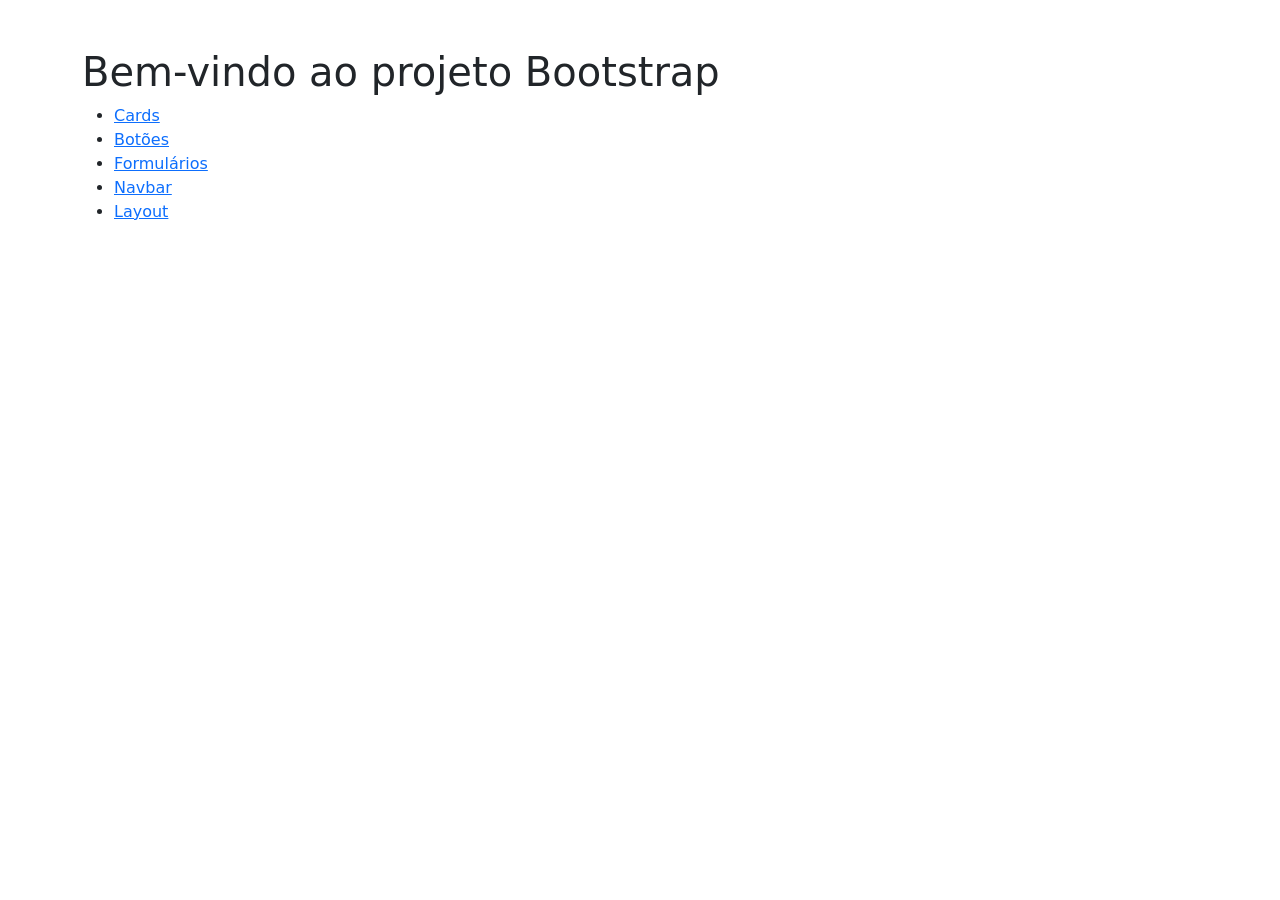
<file: projeto-boostrap/pages/index.html>
<!DOCTYPE html>
<html lang="pt-br">
<head>
    <link href="../css/bootstrap.min.css" rel="stylesheet">
    <meta charset="UTF-8">
    <meta name="viewport" content="width=device-width, initial-scale=1.0">
    <title>Document</title>
</head>

<body class="container py-5">
    <h1>Bem-vindo ao projeto Bootstrap</h1>

    <ul>

    <li><a href="cards.html">Cards</a></li>
    <li><a href="buttons.html">Botões</a></li>
    <li><a href="forms.html">Formulários</a></li>
    <li><a href="navbar.html">Navbar</a></li>
    <li><a href="layout.html">Layout</a></li>

    </ul>
    
</body>
</html>
</file>
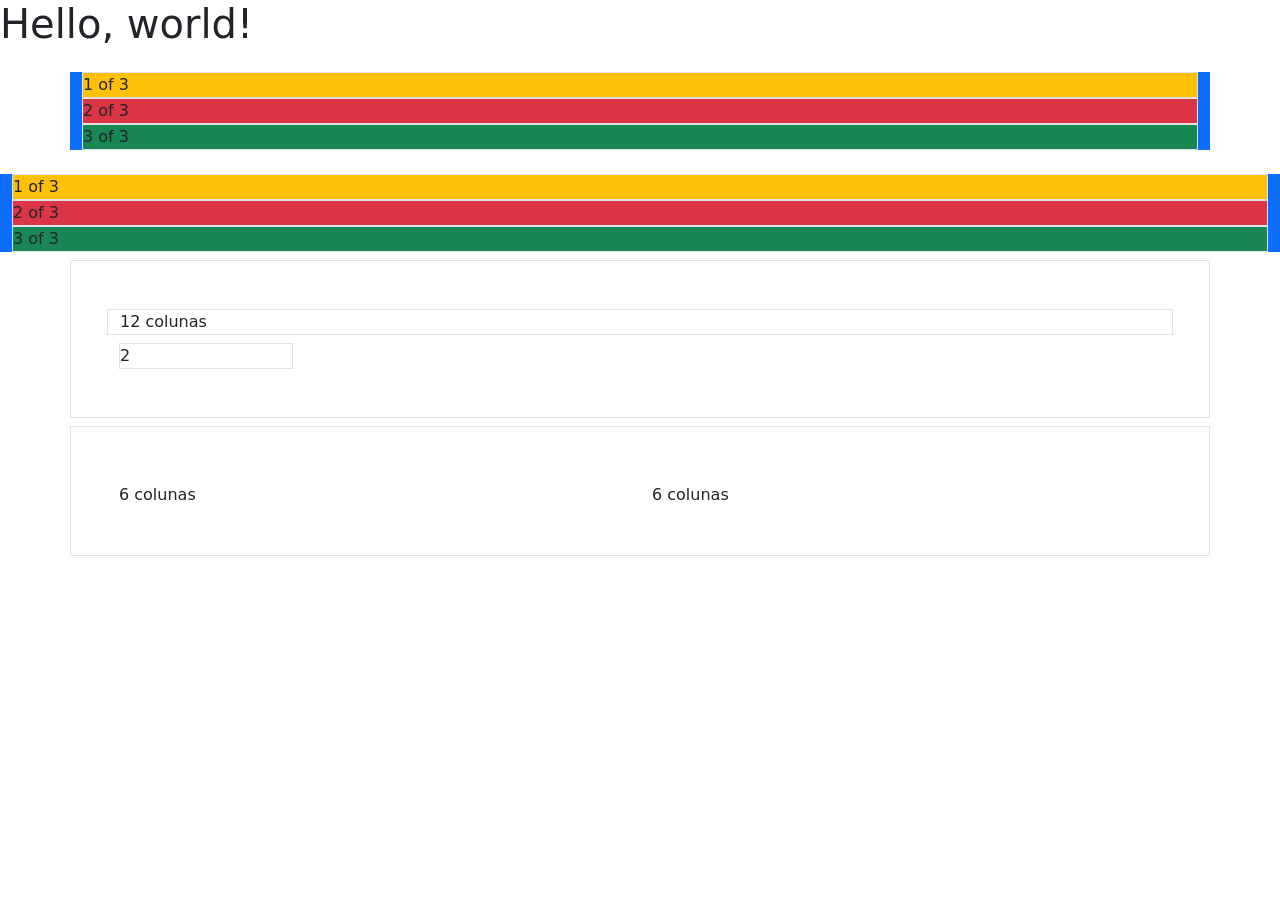
<file: gridsystem-bootstrap.html>
<!doctype html>
<html lang="en">

<head>
    <meta charset="utf-8">
    <meta name="viewport" content="width=device-width, initial-scale=1">
    <title>Bootstrap demo</title>
    <link href="https://cdn.jsdelivr.net/npm/bootstrap@5.2.3/dist/css/bootstrap.min.css" rel="stylesheet"
        integrity="sha384-rbsA2VBKQhggwzxH7pPCaAqO46MgnOM80zW1RWuH61DGLwZJEdK2Kadq2F9CUG65" crossorigin="anonymous">
</head>

<body>
    <h1>Hello, world!</h1>
    <script src="https://cdn.jsdelivr.net/npm/bootstrap@5.2.3/dist/js/bootstrap.bundle.min.js"
        integrity="sha384-kenU1KFdBIe4zVF0s0G1M5b4hcpxyD9F7jL+jjXkk+Q2h455rYXK/7HAuoJl+0I4"
        crossorigin="anonymous"></script>

    <div class="container bg-primary mt-4">

        <div class="col bg-warning border">1 of 3</div>
        <div class="col bg-danger border">2 of 3</div>
        <div class="col bg-success border">3 of 3</div>
    </div>

    <div class="container-fluid bg-primary mt-4">
        <div class="col bg-warning border">1 of 3</div>
        <div class="col bg-danger border">2 of 3</div>
        <div class="col bg-success border">3 of 3</div>
    </div>

    <div class="container mt-2 p-5 border">
        <div class="row">
            <div class="col-12 border">12 colunas</div>
        </div>
        <div class="col-2  mt-2 border">2 
        </div>
    </div>
    </div>
<div  class = "container mt-2 p-5 border">
    <div class="row">
        <div class="col-sm-12 col-md-6 mt-2">6 colunas</div>
         <div class="col-sm-12 col-md-6 mt-2">6 colunas</div>
    </div>
</div>
</body>

</html>
</file>
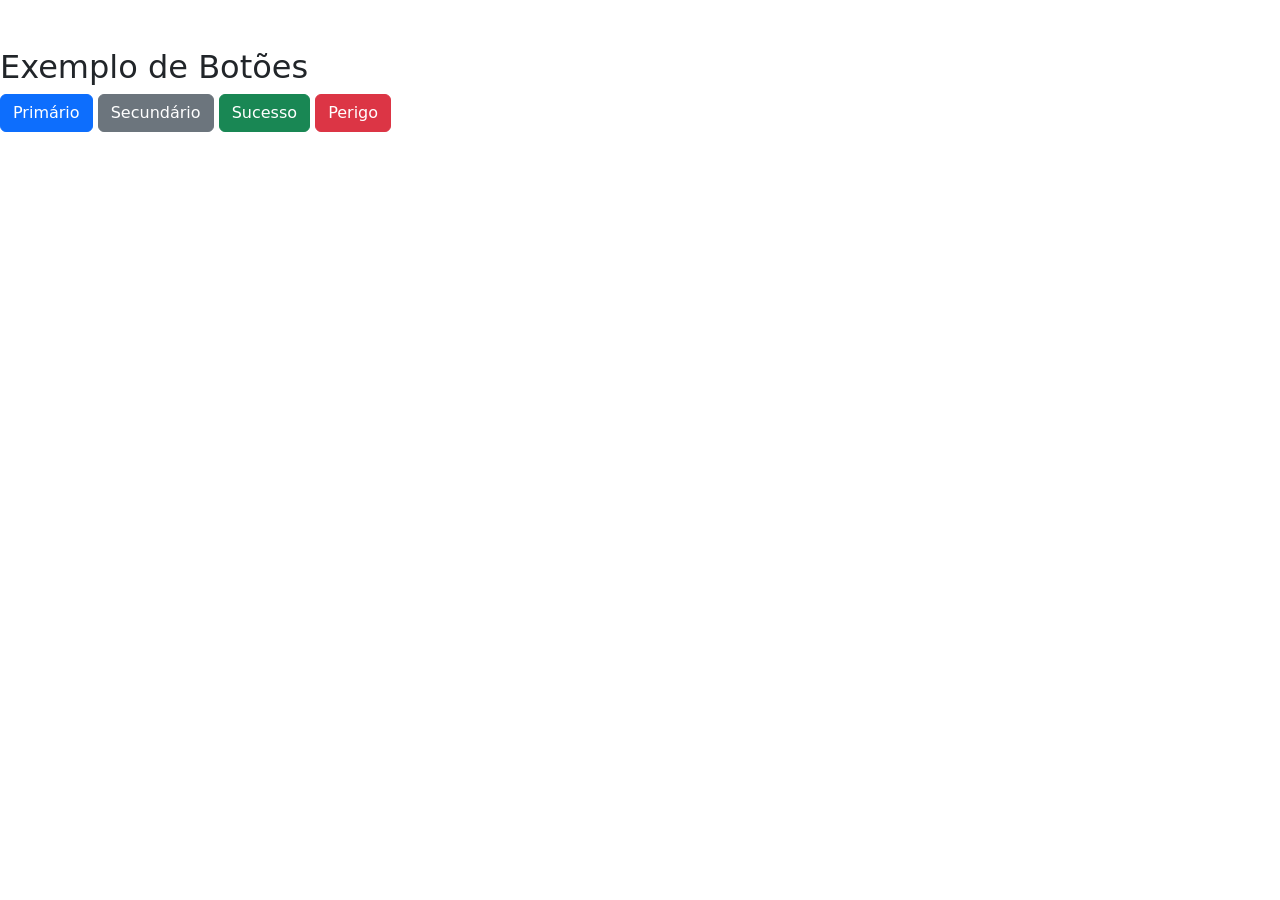
<file: projeto-boostrap/pages/buttons.html>
<!DOCTYPE html>
<html lang="pt-br">
<head>
    <meta charset="UTF-8">
    <link href="../css/bootstrap.min.css" rel="stylesheet"
     rel="stylesheet">
    <title>Botões</title>
</head>
<body class = "conteiner py-5">
    <h2>Exemplo de Botões</h2>
    <button class = "btn btn-primary"> Primário</button> 
    <button class = "btn btn-secondary"> Secundário</button>
    <button class = "btn btn-success"> Sucesso</button>
    <button class = "btn btn-danger"> Perigo</button>
    
</body>
</html>
</file>
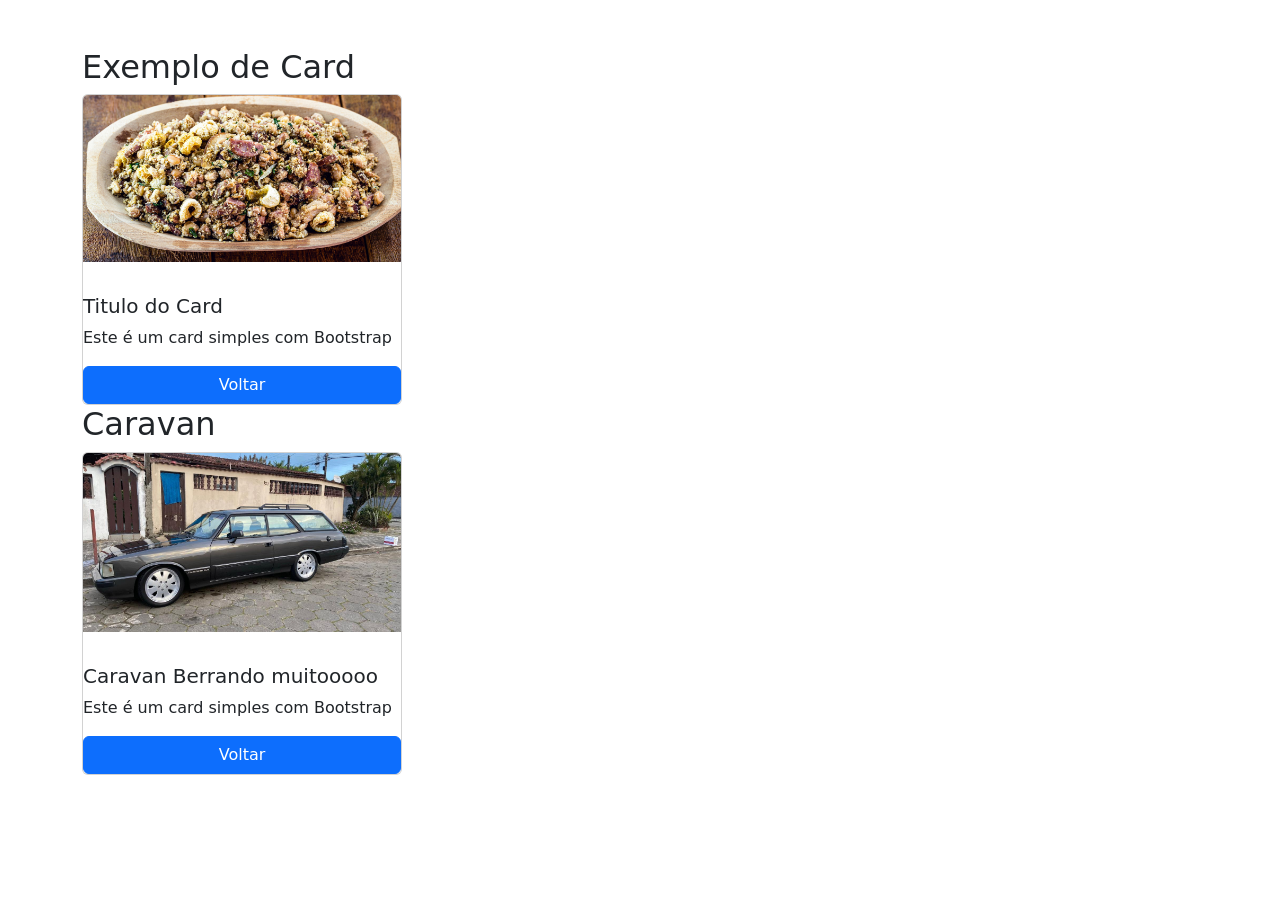
<file: projeto-boostrap/pages/cards.html>
<!DOCTYPE html>
<html lang="pt-br">
<head>
    <link href="../css/bootstrap.min.css" rel="stylesheet">
    <meta charset="UTF-8">
    <meta name="viewport" content="width=device-width, initial-scale=1.0">
    <title>Cards</title>
</head>
<body class = "container py-5">
    <h2>Exemplo de Card</h2>
    <div class="card" style="width: 20rem">
        <img src="../img/tropeiro.jpg" class="card-img-top" alt="Feijão Tropeiro Mineiro" > <!-- imagem do card --> 
              <div class="card-body"></div>
              <h5 class="card-title">Titulo do Card</h5> <!-- título do card -->
              <p class="card-text">Este é um card simples com Bootstrap</p>
              <a href = index.html class="btn btn-primary">Voltar</a> <!-- botão do card -->
    </div>
    <h2>Caravan</h2>
    <div class = "card" style="width: 20rem">
        <img src="../img/caravan-berrando.jpg" class="card-img-top" alt="Caravan Berrando muitoooo" > <!-- imagem do card --> 
              <div class="card-body"></div>
              <h5 class="card-title">Caravan Berrando muitooooo </h5> <!-- título do card -->
              <p class="card-text">Este é um card simples com Bootstrap</p>
              <a href = index.html class="btn btn-primary">Voltar</a> <!-- botão do card -->
    </div>







</body>
</html>
</file>
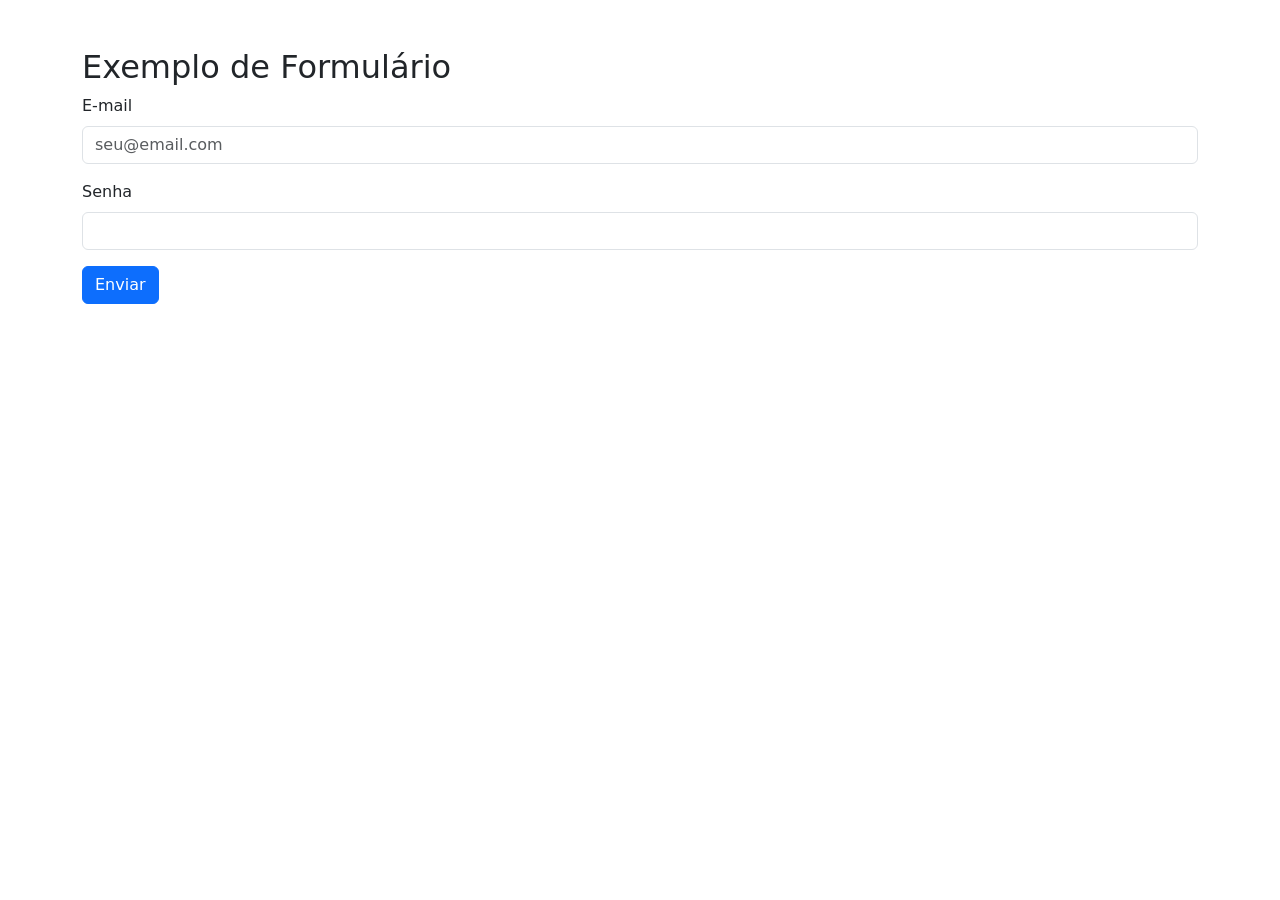
<file: projeto-boostrap/pages/forms.html>
<!DOCTYPE html>
<html lang="pt-br">
<head>
    <link href="../css/bootstrap.min.css" rel="stylesheet">
    <meta charset="UTF-8">
    <meta name="viewport" content="width=device-width, initial-scale=1.0">
    <title>Formulário</title>
</head>

<body class = "container py-5">
    <h2>Exemplo de Formulário</h2>
    <form>
        <div class = "mb-3">
            <label class="form-label"> E-mail</label>
            <input type="email" class="form-control" 
            placeholder="seu@email.com" required> <!--Usar Required para campo obrigatório-->
        </div>

        <div class = "mb-3">
            <label class="form-label"> Senha</label>
            <input type="password" class="form-control">
        </div>

        <button class="btn btn-primary"> Enviar</button>

    </form>
    
</body>
</html>
</file>
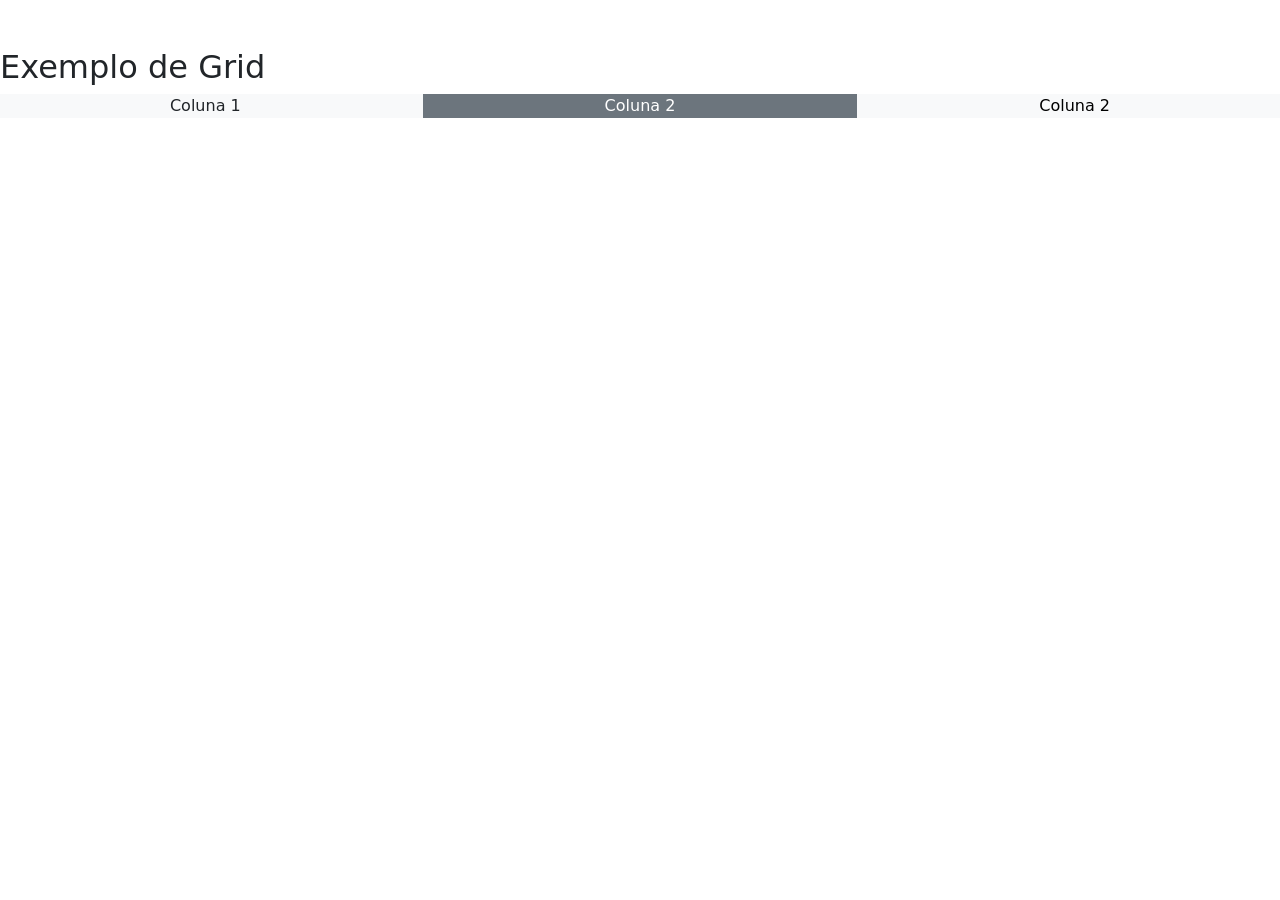
<file: projeto-boostrap/pages/layout.html>
<!DOCTYPE html>
<html lang="pt-br">
<head>
    <meta charset="UTF-8">
    <link href="../css/bootstrap.min.css" rel="stylesheet"
     rel="stylesheet">
    <title>Layout</title>
</head>
<body class="conteiner py-5">
    <h2> Exemplo de Grid </h2>
    <div class="row text-center">
    <div class="col-4 bg-light">Coluna 1</div>
    <div class="col-4 bg-secondary text-white">Coluna 2</div>
    <div class="col-4 bg-light text-black">Coluna 2</div>
    </div>
    
</body>
</html>
</file>
